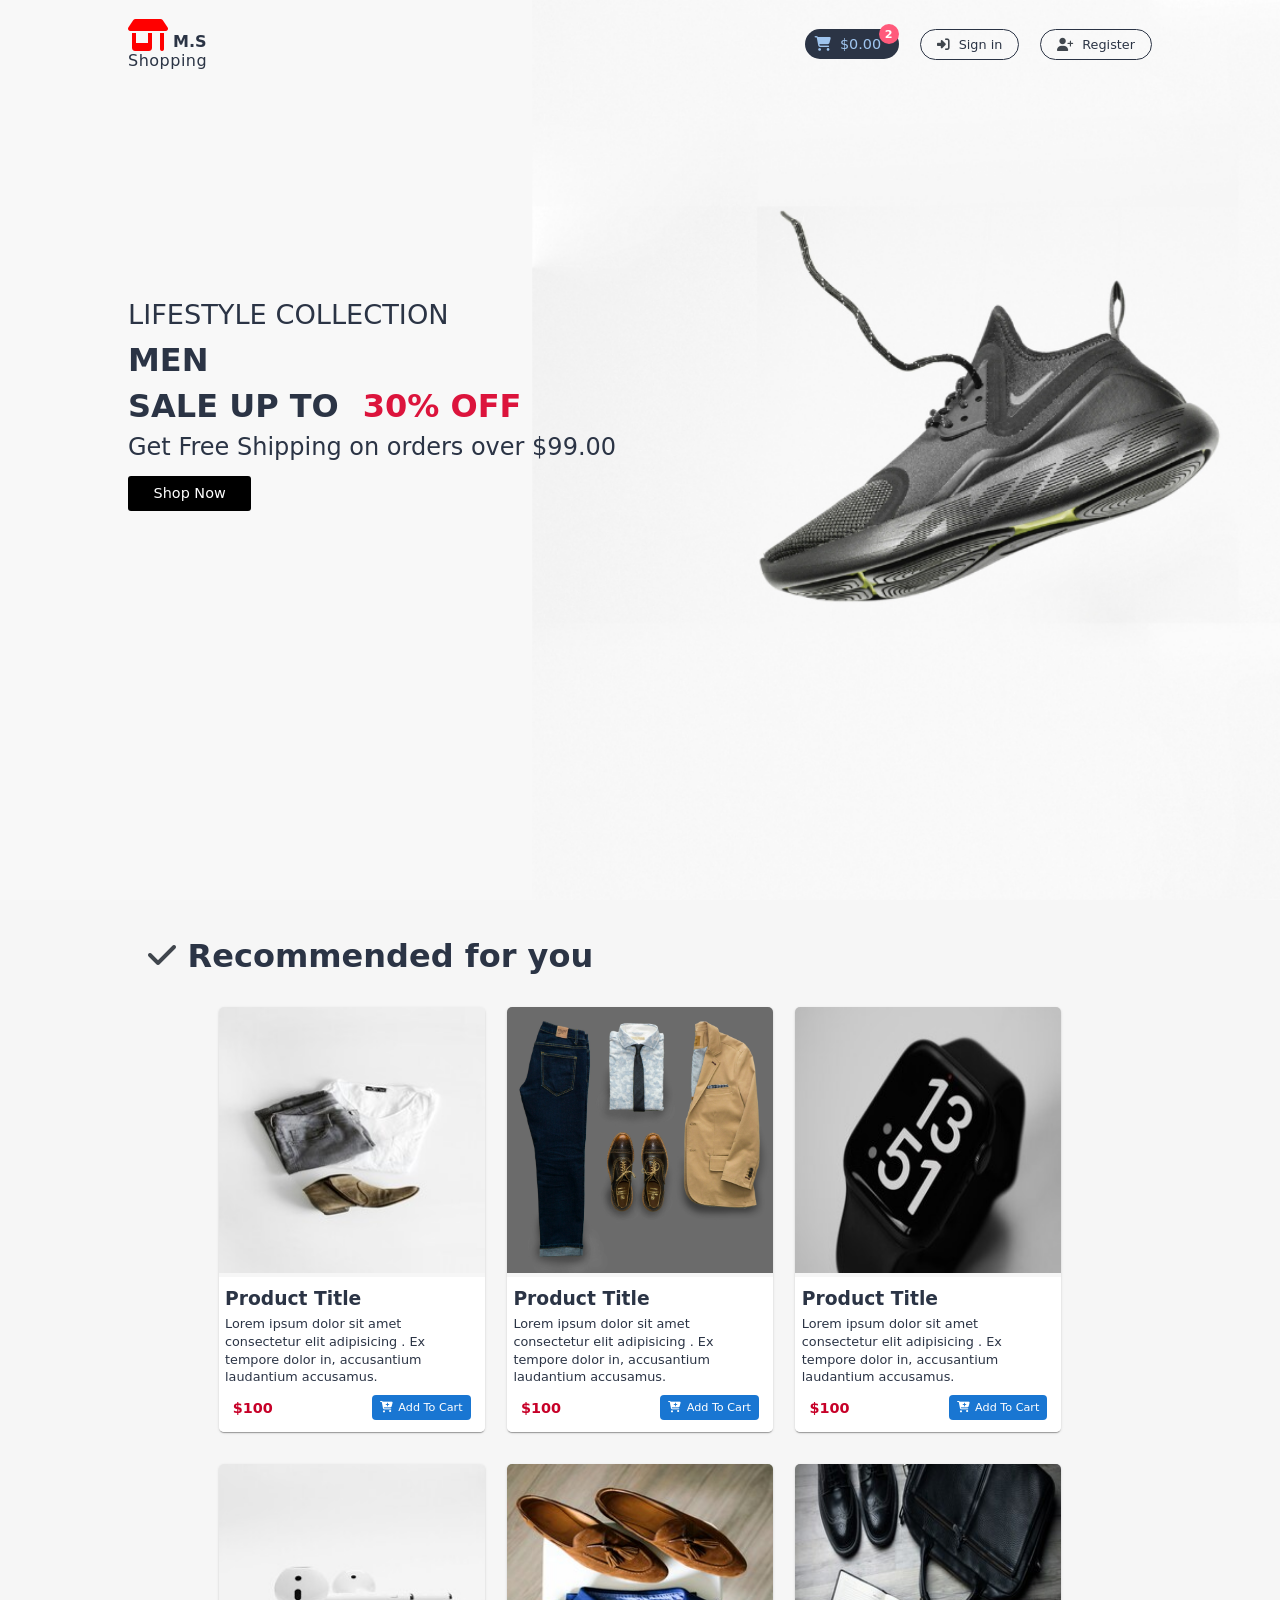
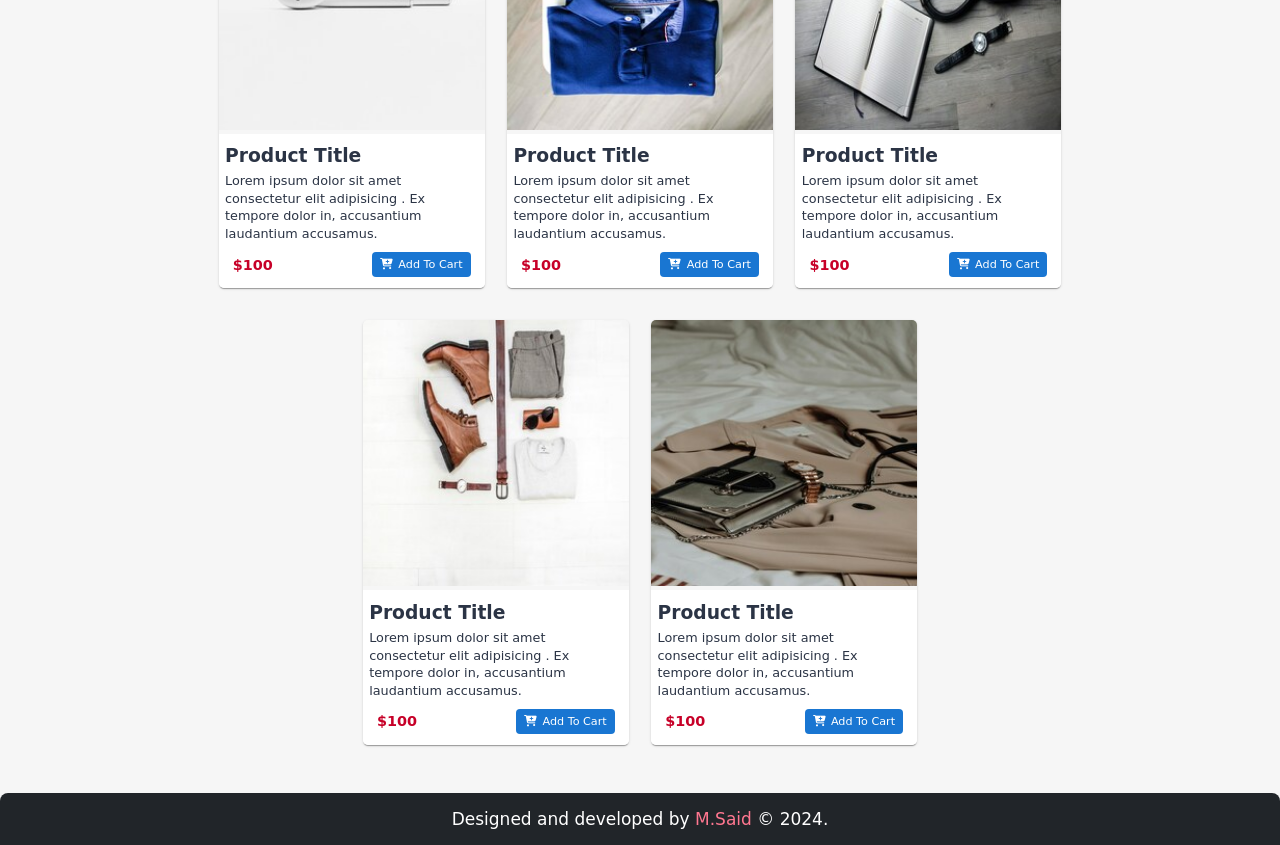
<file: index.html>
<!DOCTYPE html>
<html lang="en">
  <head>
    <meta charset="UTF-8" />
    <meta name="viewport" content="width=device-width, initial-scale=1.0" />
    <title>Home Page</title>
    <link rel="stylesheet" href="./css/global.css" />
    <link rel="stylesheet" href="./css/header.css" />
    <link
      rel="shortcut icon"
      href="./images/store-solid.svg"
      type="image/x-icon"
    />
    <link
      rel="stylesheet"
      href="https://cdnjs.cloudflare.com/ajax/libs/font-awesome/6.4.2/css/all.min.css"
      integrity="sha512-z3gLpd7yknf1YoNbCzqRKc4qyor8gaKU1qmn+CShxbuBusANI9QpRohGBreCFkKxLhei6S9CQXFEbbKuqLg0DA=="
      crossorigin="anonymous"
      referrerpolicy="no-referrer"
    />
    <link rel="stylesheet" href="./css/pages/index.css" />
    <link rel="stylesheet" href="./css/footer.css" />
  </head>
  <body>
    <div class="top-img">
      <header id="headerElement" class="flex">
        <div class="logo">
          <i style="color: red" class="fa-solid fa-shop"></i>          <span style="font-weight: bold">M.S</span>
          <p style="letter-spacing: 0.5px">Shopping</p>
        </div>

        <div class="links">
          <a style="position: relative" class="cart" href="./pages/cart.html">
            <i class="fa-solid fa-cart-shopping"></i>
            $0.00
            <span class="products-number">2</span>
          </a>
          <a class="sign-in" href="./pages/signin.html">
            <i class="fa-solid fa-right-to-bracket"></i>
            Sign in</a
          >
          <a class="register" href="./pages/register.html">
            <i class="fa-solid fa-user-plus"></i>
            Register</a
          >
        </div>
      </header>

      <section class="content">
        <p class="lifestyle">Lifestyle collection</p>
        <p class="men">MEN</p>
        <p class="sale">SALE UP TO <span>30% OFF</span></p>
        <p class="free-shipping">Get Free Shipping on orders over $99.00</p>
        <button>Shop Now</button>
      </section>
    </div>

    <main class="">
      <h1 class="recommended">
        <i class="fa-solid fa-check"></i>
        Recommended for you
      </h1>

      <section class="products flex">
        <article class="card">
          <a href="/pages/product-details.html">
            <img width="266" src="./images/1.jpg" alt="" srcset="" />
          </a>

          <div style="width: 266px" class="content">
            <h1 class="title">Product Title</h1>
            <p class="description">
              Lorem ipsum dolor sit amet consectetur elit adipisicing . Ex
              tempore dolor in, accusantium laudantium accusamus.
            </p>

            <div
              class="flex"
              style="justify-content: space-between; padding-bottom: 0.7rem"
            >
              <div class="price">$100</div>

              <button class="add-to-cart flex">
                <i class="fa-solid fa-cart-plus"></i>
                Add To Cart
              </button>
            </div>
          </div>
        </article>

        <article class="card">
          <a href="/pages/product-details.html">
            <img width="266" src="./images/2.jpg" alt="" srcset="" />
          </a>

          <div style="width: 266px" class="content">
            <h1 class="title">Product Title</h1>
            <p class="description">
              Lorem ipsum dolor sit amet consectetur elit adipisicing . Ex
              tempore dolor in, accusantium laudantium accusamus.
            </p>

            <div
              class="flex"
              style="justify-content: space-between; padding-bottom: 0.7rem"
            >
              <div class="price">$100</div>

              <button class="add-to-cart flex">
                <i class="fa-solid fa-cart-plus"></i>
                Add To Cart
              </button>
            </div>
          </div>
        </article>

        <article class="card">
          <a href="/pages/product-details.html">
            <img width="266" src="./images/3.jpg" alt="" srcset="" />
          </a>

          <div style="width: 266px" class="content">
            <h1 class="title">Product Title</h1>
            <p class="description">
              Lorem ipsum dolor sit amet consectetur elit adipisicing . Ex
              tempore dolor in, accusantium laudantium accusamus.
            </p>

            <div
              class="flex"
              style="justify-content: space-between; padding-bottom: 0.7rem"
            >
              <div class="price">$100</div>

              <button class="add-to-cart flex">
                <i class="fa-solid fa-cart-plus"></i>
                Add To Cart
              </button>
            </div>
          </div>
        </article>

        <article class="card">
          <a href="/pages/product-details.html">
            <img width="266" src="./images/4.jpg" alt="" srcset="" />
          </a>

          <div style="width: 266px" class="content">
            <h1 class="title">Product Title</h1>
            <p class="description">
              Lorem ipsum dolor sit amet consectetur elit adipisicing . Ex
              tempore dolor in, accusantium laudantium accusamus.
            </p>

            <div
              class="flex"
              style="justify-content: space-between; padding-bottom: 0.7rem"
            >
              <div class="price">$100</div>

              <button class="add-to-cart flex">
                <i class="fa-solid fa-cart-plus"></i>
                Add To Cart
              </button>
            </div>
          </div>
        </article>

        <article class="card">
          <a href="/pages/product-details.html">
            <img width="266" src="./images/5.jpg" alt="" srcset="" />
          </a>

          <div style="width: 266px" class="content">
            <h1 class="title">Product Title</h1>
            <p class="description">
              Lorem ipsum dolor sit amet consectetur elit adipisicing . Ex
              tempore dolor in, accusantium laudantium accusamus.
            </p>

            <div
              class="flex"
              style="justify-content: space-between; padding-bottom: 0.7rem"
            >
              <div class="price">$100</div>

              <button class="add-to-cart flex">
                <i class="fa-solid fa-cart-plus"></i>
                Add To Cart
              </button>
            </div>
          </div>
        </article>

        <article class="card">
          <a href="/pages/product-details.html">
            <img width="266" src="./images/6.jpg" alt="" srcset="" />
          </a>

          <div style="width: 266px" class="content">
            <h1 class="title">Product Title</h1>
            <p class="description">
              Lorem ipsum dolor sit amet consectetur elit adipisicing . Ex
              tempore dolor in, accusantium laudantium accusamus.
            </p>

            <div
              class="flex"
              style="justify-content: space-between; padding-bottom: 0.7rem"
            >
              <div class="price">$100</div>

              <button class="add-to-cart flex">
                <i class="fa-solid fa-cart-plus"></i>
                Add To Cart
              </button>
            </div>
          </div>
        </article>

        <article class="card">
          <a href="/pages/product-details.html">
            <img width="266" src="./images/7.jpg" alt="" srcset="" />
          </a>

          <div style="width: 266px" class="content">
            <h1 class="title">Product Title</h1>
            <p class="description">
              Lorem ipsum dolor sit amet consectetur elit adipisicing . Ex
              tempore dolor in, accusantium laudantium accusamus.
            </p>

            <div
              class="flex"
              style="justify-content: space-between; padding-bottom: 0.7rem"
            >
              <div class="price">$100</div>

              <button class="add-to-cart flex">
                <i class="fa-solid fa-cart-plus"></i>
                Add To Cart
              </button>
            </div>
          </div>
        </article>

        <article class="card">
          <a href="/pages/product-details.html">
            <img width="266" src="./images/8.jpg" alt="" srcset="" />
          </a>

          <div style="width: 266px" class="content">
            <h1 class="title">Product Title</h1>
            <p class="description">
              Lorem ipsum dolor sit amet consectetur elit adipisicing . Ex
              tempore dolor in, accusantium laudantium accusamus.
            </p>

            <div
              class="flex"
              style="justify-content: space-between; padding-bottom: 0.7rem"
            >
              <div class="price">$100</div>

              <button class="add-to-cart flex">
                <i class="fa-solid fa-cart-plus"></i>
                Add To Cart
              </button>
            </div>
          </div>
        </article>
      </section>
    </main>

    <footer>
      Designed and developed by
      <span>M.Said</span>
      © 2024.
    </footer>

<script src="./js/main.js"></script>
  </body>
</html>
</file>
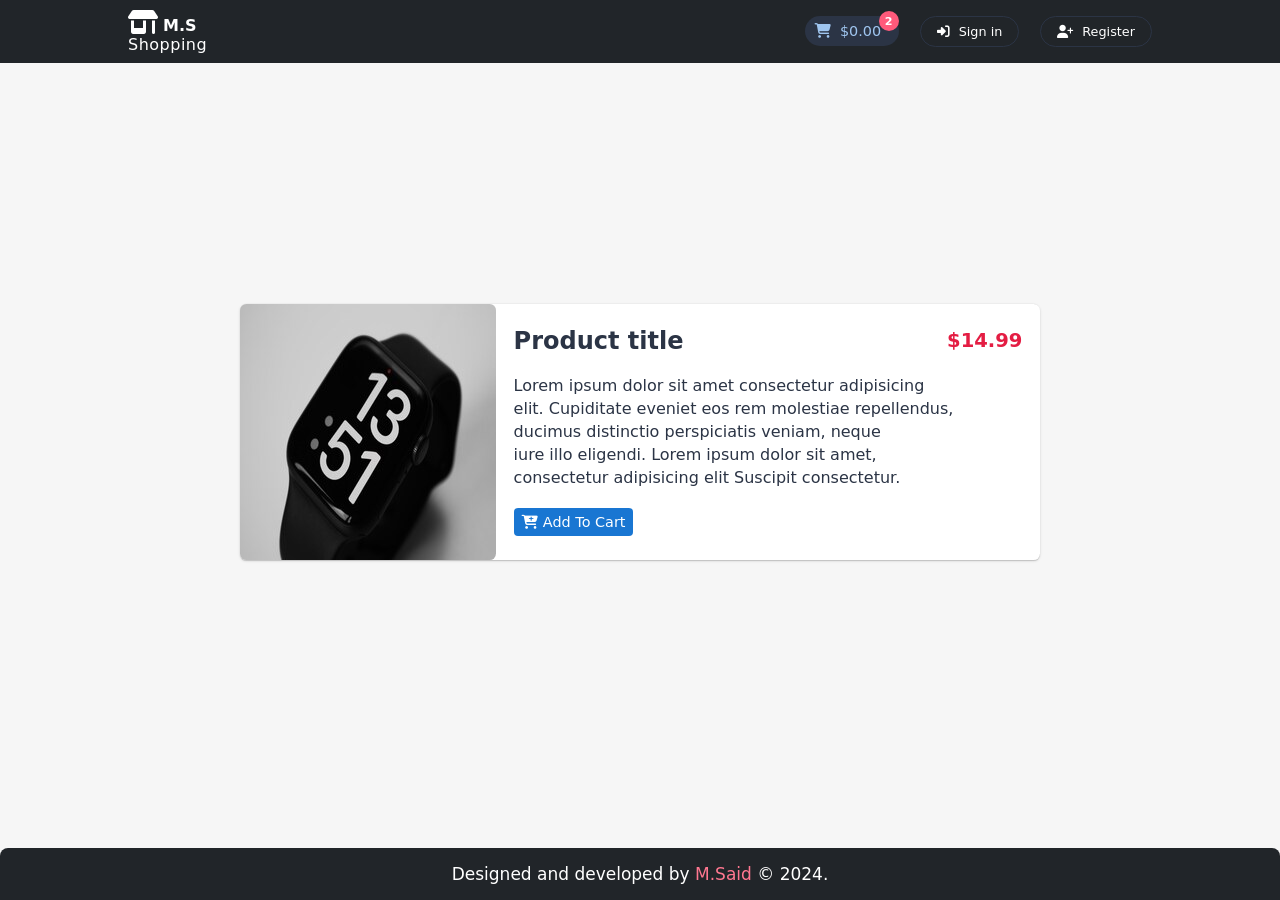
<file: pages/product-details.html>
<!DOCTYPE html>
<html lang="en">
  <head>
    <meta charset="UTF-8" />
    <meta name="viewport" content="width=device-width, initial-scale=1.0" />
    <title>Product details</title>
    <link rel="stylesheet" href="../css/global.css" />
    <link rel="stylesheet" href="../css/header.css" />
    <link rel="stylesheet" href="../css/footer.css" />

    <link
    rel="shortcut icon"
    href="../images/store-solid.svg"
    type="image/x-icon"
  />

    <link
      rel="stylesheet"
      href="https://cdnjs.cloudflare.com/ajax/libs/font-awesome/6.4.2/css/all.min.css"
      integrity="sha512-z3gLpd7yknf1YoNbCzqRKc4qyor8gaKU1qmn+CShxbuBusANI9QpRohGBreCFkKxLhei6S9CQXFEbbKuqLg0DA=="
      crossorigin="anonymous"
      referrerpolicy="no-referrer"
    />
    <link rel="stylesheet" href="../css/pages/product-details.css">
  </head>
  <body
    style="
      height: 100vh;
      display: grid;
      align-items: center;
      grid-template-rows: auto 1fr auto;
    "

  >
    <header class="flex ">
      <a href="/" class="logo">
        <i class="fa-solid fa-shop"></i>        <span style="font-weight: bold">M.S</span>
        <p style="letter-spacing: 0.5px">Shopping</p>
      </a>

      <div class="links">
        <a style="position: relative" class="cart" href="./cart.html">
          <i class="fa-solid fa-cart-shopping"></i>
          $0.00
          <span class="products-number">2</span>
        </a>
        <a class="sign-in" href="./signin.html">
          <i class="fa-solid fa-right-to-bracket"></i>
          Sign in</a
        >
        <a class="register" href="./register.html">
          <i class="fa-solid fa-user-plus"></i>
          Register</a
        >
      </div>
    </header>

    <main style="text-align: center;" class="flex">
    
      <img alt="" src="../images/3.jpg" />

      <div class="product-details">
        <div style="justify-content: space-between" class="flex">
          <h2>Product title</h2>
          <p class="price">$14.99</p>
        </div>

        <p class="description">
          Lorem ipsum dolor sit amet consectetur adipisicing elit. Cupiditate
          eveniet eos rem molestiae repellendus, ducimus distinctio perspiciatis
          veniam, neque iure illo eligendi. Lorem ipsum dolor sit amet,
          consectetur adipisicing elit Suscipit consectetur.
        </p>

        <button class="flex add-to-cart">
          <i class="fa-solid fa-cart-plus"></i>
          Add To Cart
        </button>
      </div>

    </main>

    <footer class="">
      Designed and developed by
      <span> M.Said</span>
      © 2024.
    </footer>
  </body>
</html>
</file>
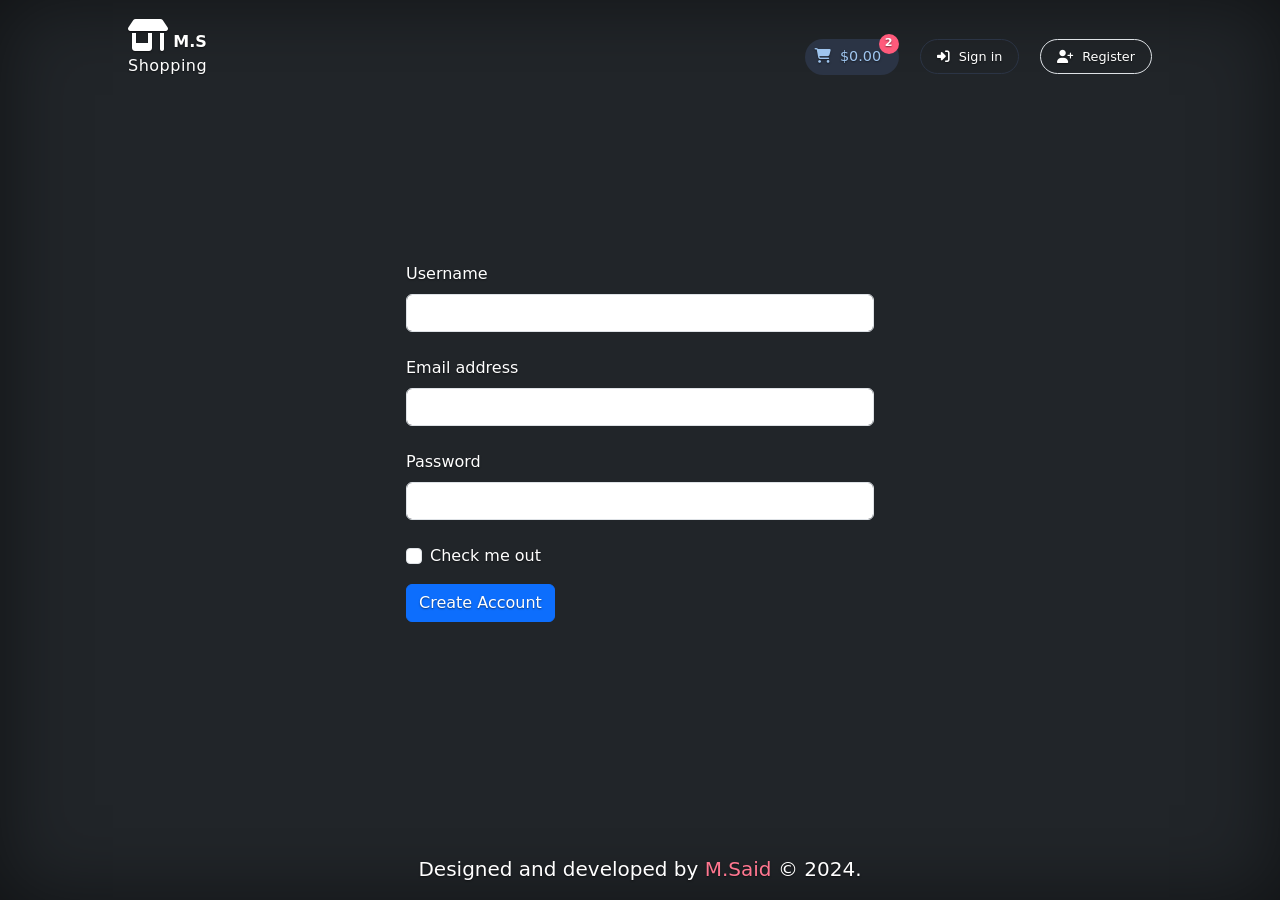
<file: pages/register.html>
<!DOCTYPE html>
<html lang="en">
  <head>
    <meta charset="UTF-8" />
    <meta name="viewport" content="width=device-width, initial-scale=1.0" />
    <title>Register</title>

    <link
      href="../css/bootstrap.min.css"
      rel="stylesheet"
      integrity="sha384-T3c6CoIi6uLrA9TneNEoa7RxnatzjcDSCmG1MXxSR1GAsXEV/Dwwykc2MPK8M2HN"
      crossorigin="anonymous"
    />

    <link
    rel="shortcut icon"
    href="../images/store-solid.svg"
    type="image/x-icon"
  />
    <link
      rel="stylesheet"
      href="https://cdnjs.cloudflare.com/ajax/libs/font-awesome/6.4.2/css/all.min.css"
      integrity="sha512-z3gLpd7yknf1YoNbCzqRKc4qyor8gaKU1qmn+CShxbuBusANI9QpRohGBreCFkKxLhei6S9CQXFEbbKuqLg0DA=="
      crossorigin="anonymous"
      referrerpolicy="no-referrer"
    />

    <link rel="stylesheet" href="../css/global.css" />
    <link rel="stylesheet" href="../css/header.css" />
    <link rel="stylesheet" href="../css/footer.css" />
    <style>
      .fa-solid {
        color: white;
      }

      body {
        text-shadow: 0 0.05rem 0.1rem rgba(0, 0, 0, 0.5);
        box-shadow: inset 0 0 5rem rgba(0, 0, 0, 0.5);
      }

      main {
        max-width: 500px;
      }

      footer{
        background-color: transparent;
      }
    </style>
  </head>

  <body
    style="
      height: 100vh;
      display: grid;
      grid-template-rows: auto 1fr auto;
      align-items: center;
    "
    class="text-center text-bg-dark"
  >
    <header class="flex">
      <a href="/" class="logo">
        <i class="fa-solid fa-shop"></i>        <span style="font-weight: bold">M.S</span>
        <p style="letter-spacing: 0.5px">Shopping</p>
      </a>

      <div class="links">
        <a style="position: relative" class="cart" href="./cart.html">
          <i class="fa-solid fa-cart-shopping"></i>
          $0.00
          <span class="products-number">2</span>
        </a>
        <a class="sign-in" href="./signin.html">
          <i class="fa-solid fa-right-to-bracket"></i>
          Sign in</a
        >
        <a class="register border" href="#">
          <i class="fa-solid fa-user-plus"></i>
          Register</a
        >
      </div>
    </header>

    <main class="px-3">
      <form style="text-align: left">
        <div class="mb-4">
          <label for="username" class="form-label">Username</label>
          <input
            type="email"
            class="form-control"
            id="username"
            aria-describedby="emailHelp"
          />
        </div>

        <div class="mb-4">
          <label for="exampleInputEmail1" class="form-label"
            >Email address</label
          >
          <input
            type="email"
            class="form-control"
            id="exampleInputEmail1"
            aria-describedby="emailHelp"
          />
        </div>

        <div class="mb-4">
          <label for="exampleInputPassword1" class="form-label">Password</label>
          <input
            type="password"
            class="form-control"
            id="exampleInputPassword1"
          />
        </div>
        <div class="mb-3 form-check">
          <input type="checkbox" class="form-check-input" id="exampleCheck1" />
          <label class="form-check-label" for="exampleCheck1"
            >Check me out</label
          >
        </div>
        <button type="submit" class="btn btn-primary">Create Account</button>
      </form>
    </main>

    <footer class="lead">
      Designed and developed by
      <span> M.Said </span>
      © 2024.
    </footer>
  </body>
</html>
</file>
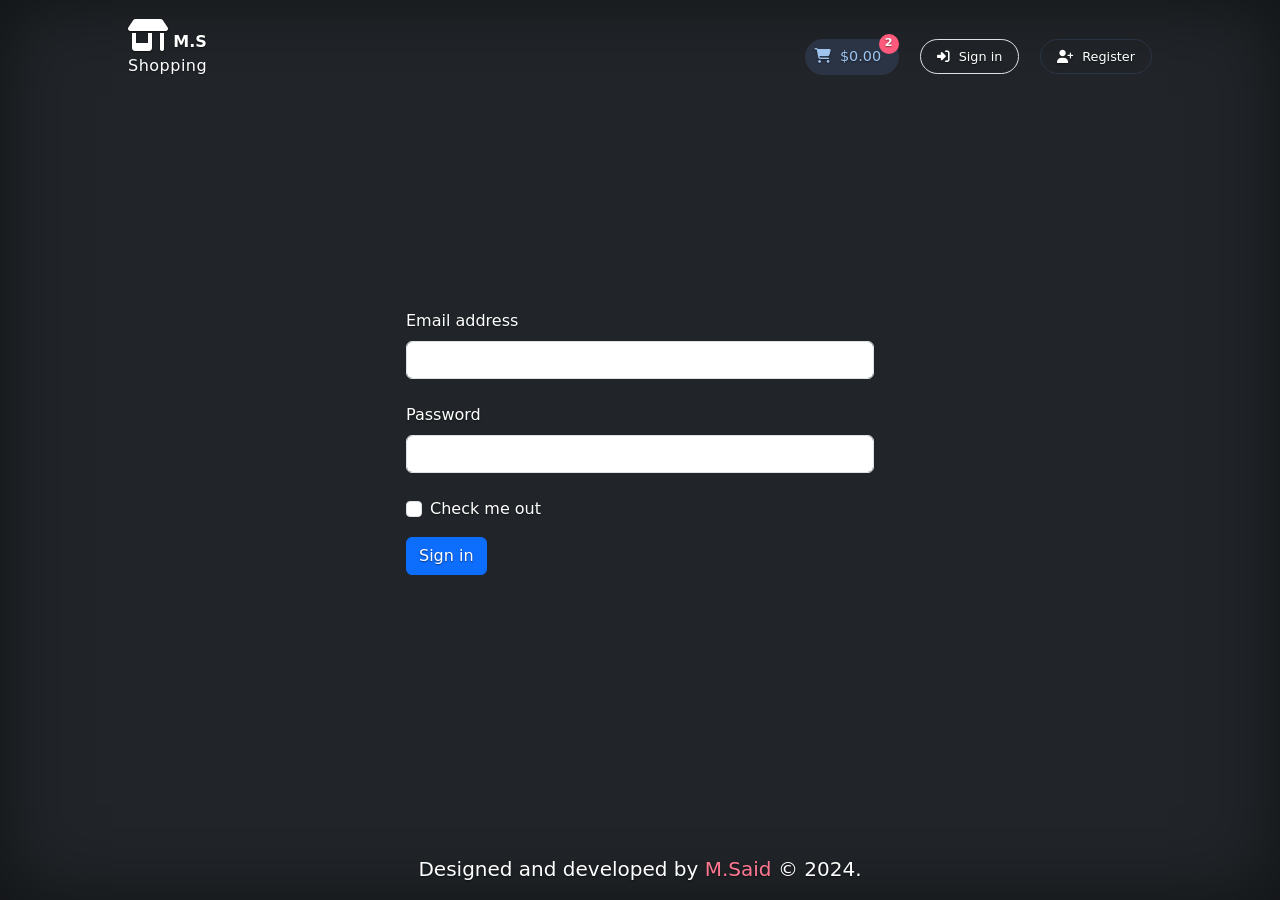
<file: pages/signin.html>
<!DOCTYPE html>
<html lang="en">
  <head>
    <meta charset="UTF-8" />
    <meta name="viewport" content="width=device-width, initial-scale=1.0" />
    <title>Sign in</title>

    <link
      href="../css/bootstrap.min.css"
      rel="stylesheet"
      integrity="sha384-T3c6CoIi6uLrA9TneNEoa7RxnatzjcDSCmG1MXxSR1GAsXEV/Dwwykc2MPK8M2HN"
      crossorigin="anonymous"
    />

    <link
    rel="shortcut icon"
    href="../images/store-solid.svg"
    type="image/x-icon"
  />
    <link
      rel="stylesheet"
      href="https://cdnjs.cloudflare.com/ajax/libs/font-awesome/6.4.2/css/all.min.css"
      integrity="sha512-z3gLpd7yknf1YoNbCzqRKc4qyor8gaKU1qmn+CShxbuBusANI9QpRohGBreCFkKxLhei6S9CQXFEbbKuqLg0DA=="
      crossorigin="anonymous"
      referrerpolicy="no-referrer"
    />

    <link rel="stylesheet" href="../css/global.css" />
    <link rel="stylesheet" href="../css/header.css" />
    <link rel="stylesheet" href="../css/footer.css" />
    <!-- <link rel="stylesheet" href="../css/pages/cart.css" /> -->
    <style>
      .fa-solid {
        color: white;
      }

      body {
        text-shadow: 0 0.05rem 0.1rem rgba(0, 0, 0, 0.5);
        box-shadow: inset 0 0 5rem rgba(0, 0, 0, 0.5);
      }

      main {
        max-width: 500px;
      }

      footer{
        background-color: transparent;
      }
    </style>
  </head>

  <body
    style="
      height: 100vh;
      display: grid;
      grid-template-rows: auto 1fr auto;
      align-items: center;
    "
    class="text-center text-bg-dark"
  >
    <header class="flex">
      <a href="/" class="logo">
        <i class="fa-solid fa-shop"></i>        <span style="font-weight: bold">M.S</span>
        <p style="letter-spacing: 0.5px">Shopping</p>
      </a>

      <div class="links">
        <a style="position: relative" class="cart" href="./cart.html">
          <i class="fa-solid fa-cart-shopping"></i>
          $0.00
          <span class="products-number">2</span>
        </a>
        <a class="sign-in border" href="./signin.html">
          <i class="fa-solid fa-right-to-bracket"></i>
          Sign in</a
        >
        <a class="register " href="./register.html">
          <i class="fa-solid fa-user-plus"></i>
          Register</a
        >
      </div>
    </header>

    <main class="px-3">
      <form style="text-align: left">


        <div class="mb-4">
          <label for="exampleInputEmail1" class="form-label"
            >Email address</label
          >
          <input
            type="email"
            class="form-control"
            id="exampleInputEmail1"
            aria-describedby="emailHelp"
          />
        </div>

        <div class="mb-4">
          <label for="exampleInputPassword1" class="form-label">Password</label>
          <input
            type="password"
            class="form-control"
            id="exampleInputPassword1"
          />
        </div>
        <div class="mb-3 form-check">
          <input type="checkbox" class="form-check-input" id="exampleCheck1" />
          <label class="form-check-label" for="exampleCheck1"
            >Check me out</label
          >
        </div>
        <button type="submit" class="btn btn-primary">Sign in</button>
      </form>
    </main>

    <footer class="lead">
      Designed and developed by
      <span> M.Said </span>
      © 2024.
    </footer>
  </body>
</html>
</file>
<file: css/global.css>
/* =======================
      Colors
==========================*/

:root {
  --bodyBG: #f6f6f6;
  --bodyFont: #2b3445;
  --blue: #9fc5ef;
  --blue-button: #1976d2;
  --red-button: #e41d43;

  --icons: #40464d;

  --footer-bg: #212529;

  --white: #fff;
}

body {
  background-color: var(--bodyBG);
  color: var(--bodyFont);
}

/* =======================
       My classes
==========================*/

.border {
  border: 4px solid red;
}

.flex {
  display: flex;
  align-items: center;
}

/* =================
    General Style
====================*/

* {
  margin: 0;
  padding: 0;
}

@import url("https://fonts.googleapis.com/css2?family=Roboto:wght@100;300;400;500;700&display=swap");

html {
  font-family: system-ui, -apple-system, "Roboto", sans-serif;
  box-sizing: border-box;
  scroll-behavior: smooth;
}

*,
*:before,
*:after {
  box-sizing: inherit;
}


body {
  --sb-track-color: #232E33;
  --sb-thumb-color: #6b70af;
  --sb-size: 8px;
}

body::-webkit-scrollbar {
  width: var(--sb-size)
}

body::-webkit-scrollbar-track {
  background: var(--sb-track-color);
  border-radius: 3px;
}

body::-webkit-scrollbar-thumb {
  background: var(--sb-thumb-color);
  border-radius: 3px;
  
}

@supports not selector(::-webkit-scrollbar) {
  body {
    scrollbar-color: var(--sb-thumb-color)
                     var(--sb-track-color);
  }
}


main {
  width: 80%;
  margin-inline: auto;
}

@media (width < 600px) {
  main {
    width: 100%;
  }
}

/* =======================
       HTML elements
==========================*/
a,
button {
  all: unset;
  display: inline-block;
  transition: 0.2s;
}

button:active,
a:active {
  scale: 0.9;
}

button:hover,
a:hover {
  cursor: pointer;
}

button:disabled{
  opacity: 0.7;
  cursor: not-allowed;
  scale: 1;
}

li {
  list-style: none;
}

/* =======================================
    General Style for this project
==========================================*/
.fa-solid {
  color: var(--icons);
}
</file>
<file: css/header.css>
header.flex {
  justify-content: space-between;
  padding-inline: 10%;
  padding-top: 1.2rem;

  & .links .fa-solid {
    margin-right: 0.3rem;
  }

  & .sign-in {
    margin-inline: 1rem;
  }

  & .sign-in,
  & .register {
    border: 1px solid var(--bodyFont);
    padding: 0.44rem 1rem;
    border-radius: 55px;
    font-size: 0.8rem;
    font-weight: 500;
  }

  & .sign-in:hover,
  & .register:hover,
  & .sign-in:hover .fa-solid,
  & .register:hover .fa-solid {
    background-color: var(--bodyFont);
    color: var(--blue);
  }

  & .cart {
    background-color: var(--bodyFont);
    color: var(--blue);
    font-size: 0.9rem;
    padding: 0.44rem 1.1rem 0.44rem 0.6rem;
    border-radius: 55px;
  }

  & .cart .fa-solid {
    color: var(--blue);
  }

  & .products-number {
    position: absolute;
    right: 0;
    top: -5px;
    font-size: 0.7rem;
    font-weight: bold;

    background-color: rgb(255, 90, 123);
    height: 20px;
    width: 20px;
    color: #fff;

    display: flex;
    align-items: center;
    justify-content: center;

    border-radius: 50%;
  }

  /* ======================
    Left Section (Logo)
==========================*/
  & .fa-shop {
    font-size: 2rem;
  }
}

@media (width < 600px) {
  header.flex {
    justify-content: center;
    padding-inline: 0;

    .links {
      display: flex;
      flex-wrap: wrap;
      justify-content: center;
      gap: 1rem;
    }

    .logo {
      display: none;
    }
  }
}

/* ==============================
When dcroll down on the home page 
=================================*/
header.scroll-down {
  position: fixed;
  right: 0;
  left: 0;
  padding-bottom: 0.5rem;
  background-color: var(--footer-bg);
  color: #fff;
  z-index: 11;

  & .fa-shop,
  & .fa-user-plus,
  & .fa-right-to-bracket {
    color: white;
  }

  & .logo {
    font-size: 0.8rem;
    
  }

  & .logo .fa-shop {
    font-size: 1.66rem;
  }
}
</file>
<file: css/pages/index.css>
/* =======================
    Background Image
==========================*/
div.top-img {
  position: relative;
  height: 100vh;
  background-image: url(../../images/bac.jpg);
  background-position: center;
  background-repeat: no-repeat;
  background-size: cover;
  background-attachment: fixed;
}

@media (width < 1000px) {
  div.top-img {
    background-position: left;
  }
}


/* =======================
    Text on Image
==========================*/

section.content {
  font-size: 2rem;
  position: absolute;

  top: 45%;
  transform: translateY(-50%);

  margin-left: 10%;

  & .lifestyle {
    text-transform: uppercase;
    font-size: 1.7rem;
  }

  & .men {
    margin-top: 0.7rem;
    font-weight: bold;
  }

  & .sale {
    margin-block: 0.5rem;
    font-weight: bold;
  }
  & .sale span {
    color: crimson;
    margin-left: 0.8rem;
  }

  & .free-shipping {
    font-size: 1.5rem;
  }

  & button {
    background-color: black;
    color: white;
    margin-top: 0.9rem;
    font-size: 0.9rem;
    border-radius: 3px;
    padding: 0.6rem 1.6rem;
  }
}




/* ===============================
    Main contents (products)
==================================*/
main h1.recommended {
  margin: 2.3rem 0 2rem 2%;
}

@media (width < 600px) {
  main h1.recommended {
    margin: 2.3rem 0 2rem 0;
    font-size: 1.4rem;
  }
}

main section.products.flex{
  flex-wrap: wrap;
  justify-content: center;
  gap: 2rem 1.4rem;



  & article.card{
    border-radius: 5px;
    box-shadow: rgba(0, 0, 0, 0.2) 0px 2px 1px -1px, rgba(0, 0, 0, 0.14) 0px 1px 1px 0px, rgba(0, 0, 0, 0.12) 0px 1px 3px 0px;
  transition: 0.2s;
  }


  & article.card:hover{
    scale: 1.01;
  }

  & img {
    border-radius: 5px 5px 0 0;
  }

  & .card .content {
    background-color: #fff;
    border-radius: 0 0 5px 5px;
  }

  & .card .content .title {
    padding-top: 0.7rem;
    padding-inline: 0.4rem;
    text-transform: capitalize;
  }

  & .card .content .description {
    padding-inline: 0.4rem;
    font-size: 0.8rem;
    margin-top: 0.4rem;
    margin-bottom: 0.6rem;
    line-height: 1.1rem;
  }

  & .card .content .price {
    margin-left: 0.88rem;
    font-size: 0.9rem;
    color: rgb(199, 0, 40);
    font-weight: bold;
  }

  & .add-to-cart {
    margin-right: 0.88rem;
    background-color: var(--blue-button);
    color: #fff;
    border-radius: 4px;
    padding: 6px 8px;
    font-size: 0.7rem;
    gap: 0.33rem;
  }

  & .fa-solid {
    color: white;
  }

}
</file>
<file: css/footer.css>
footer{
  text-align: center;
  background-color: var(--footer-bg);
  border-top-left-radius: 8px;
  border-top-right-radius: 8px;

  padding-block: 1rem;
  margin-top: 3rem;
  color: white;
  font-size: 17px;

  & span {
    color: #ff7790;
    text-transform: capitalize;
  }
}
</file>
<file: css/pages/product-details.css>
header.flex {
  background-color: var(--footer-bg);
  color: var(--white);
  padding-block: 0.6rem;

  & .fa-solid {
    color: var(--white);
  }

  & .logo .fa-solid {
    font-size: 1.5rem;
  }

  & .sign-in:hover,
  & .register:hover {
    border: 1px solid rgb(152, 154, 189);
    padding: 0.5rem 1.1rem;
  }

  & .cart:hover {
    border: 1px solid rgb(152, 154, 189);
    padding: 0.5rem 1.1rem 0.5rem 0.7rem;
  }

  & .logo:hover {
    scale: 0.95;
  }
}

main.flex {
  max-width: 800px;
  box-shadow: rgba(0, 0, 0, 0.2) 0px -1px 1px -1px,
    rgba(0, 0, 0, 0.14) 0px 1px 1px 0px, rgba(0, 0, 0, 0.12) 0px 1px 3px 0px;
  border-radius: 0.4rem;
  background-color: var(--white);

  & img {
    width: 40%;
    border-radius: 0.4rem;
  }

  & .price {
    font-size: 1.22rem;
    font-weight: bold;
    color: var(--red-button);
  }

  & .product-details {
    margin-inline: 1.1rem;
  }

  & .description {
    text-align: left;
    margin-block: 1.2rem;
    line-height: 1.44rem;
    text-wrap: balance;
  }

  & .add-to-cart {
    background-color: var(--blue-button);
    color: var(--white);
    border-radius: 4px;
    padding: 6px 8px;
    font-size: 0.9rem;
    gap: 0.33rem;
  }

  & .fa-cart-plus {
    color: var(--white);
  }
}

@media (width < 800px) {
  main.flex {
    flex-wrap: wrap;

    & img {
      margin-inline: auto;
      width: 260px;
    }

    .product-details {
      margin-top: 2.5rem;
      margin-bottom: 1.3rem;
    }
  }
}
</file>
<file: css/pages/cart.css>
header.flex {
  background-color: var(--footer-bg);
  color: var(--white);
  padding-block: 0.6rem;

  & .fa-solid {
    color: var(--white);
  }

  & .logo .fa-solid {
    font-size: 1.5rem;
  }

  & .sign-in:hover,
  & .register:hover {
    border: 1px solid rgb(152, 154, 189);
    padding: 0.5rem 1.1rem;
  }

  & .cart:hover {
    border: 1px solid rgb(152, 154, 189);
    padding: 0.5rem 1.1rem 0.5rem 0.7rem;
  }

  & .logo:hover {
    scale: 0.95;
  }
}

section.cart article.flex {
  background-color: var(--white);
  border-top: 2px solid var(--blue-button);
  margin-top: 1.8rem;

  justify-content: space-between;
  max-width: 450px;
  margin-inline: auto;
  border-radius: 4px;
  font-weight: 500;

  box-shadow: rgba(0, 0, 0, 0.2) 0px 2px 1px -1px,
    rgba(0, 0, 0, 0.14) 0px 1px 1px 0px, rgba(0, 0, 0, 0.12) 0px 1px 3px 0px;

  & .fa-trash-can {
    color: var(--red-button);
    margin-left: 1rem;
  }

  & button.decrease {
    color: var(--blue-button);
    font-size: 1.9rem;
  }

  & .quantity {
    background-color: var(--blue-button);
    color: var(--white);
    font-size: 0.8rem;
    height: 21px;
    width: 21px;
    border-radius: 50%;
    justify-content: center;
    margin-inline: 0.4rem;
  }

  & button.increase {
    color: var(--blue-button);
    font-size: 1.4rem;
  }
}

button.clear {
  background-color: var(--red-button);
  color: var(--white);

  margin-top: 1rem;
  border-radius: 4px;
  padding: 6px 8px;
  font-size: 0.8rem;
}

section.summary {
  background-color: var(--white);
  box-shadow: rgba(0, 0, 0, 0.2) 0px 2px 1px -1px,
    rgba(0, 0, 0, 0.14) 0px 1px 1px 0px, rgba(0, 0, 0, 0.12) 0px 1px 3px 0px;

  width: 233px;
  margin-inline: auto;
  margin-top: 2.5rem;
  border-radius: 4px;

  & h1 {
    font-size: 1.2rem;
    padding-block: 0.5rem;
    border-bottom: 2px solid rgba(0, 0, 0, 0.12);
  }

  & div.flex {
    padding-inline: 0.5rem;
    margin-block: 0.6rem;
    justify-content: space-between;
  }

  & button.checkout {
    width: 100%;
    background-color: var(--blue-button);
    color: var(--white);
    padding-block: 0.6rem;
    font-size: 0.9rem;
    font-weight: 500;
  }

  & a {
    padding-block: 0.5rem;
    color: var(--red-button);
    font-size: 0.9rem;
  }
}
</file>
